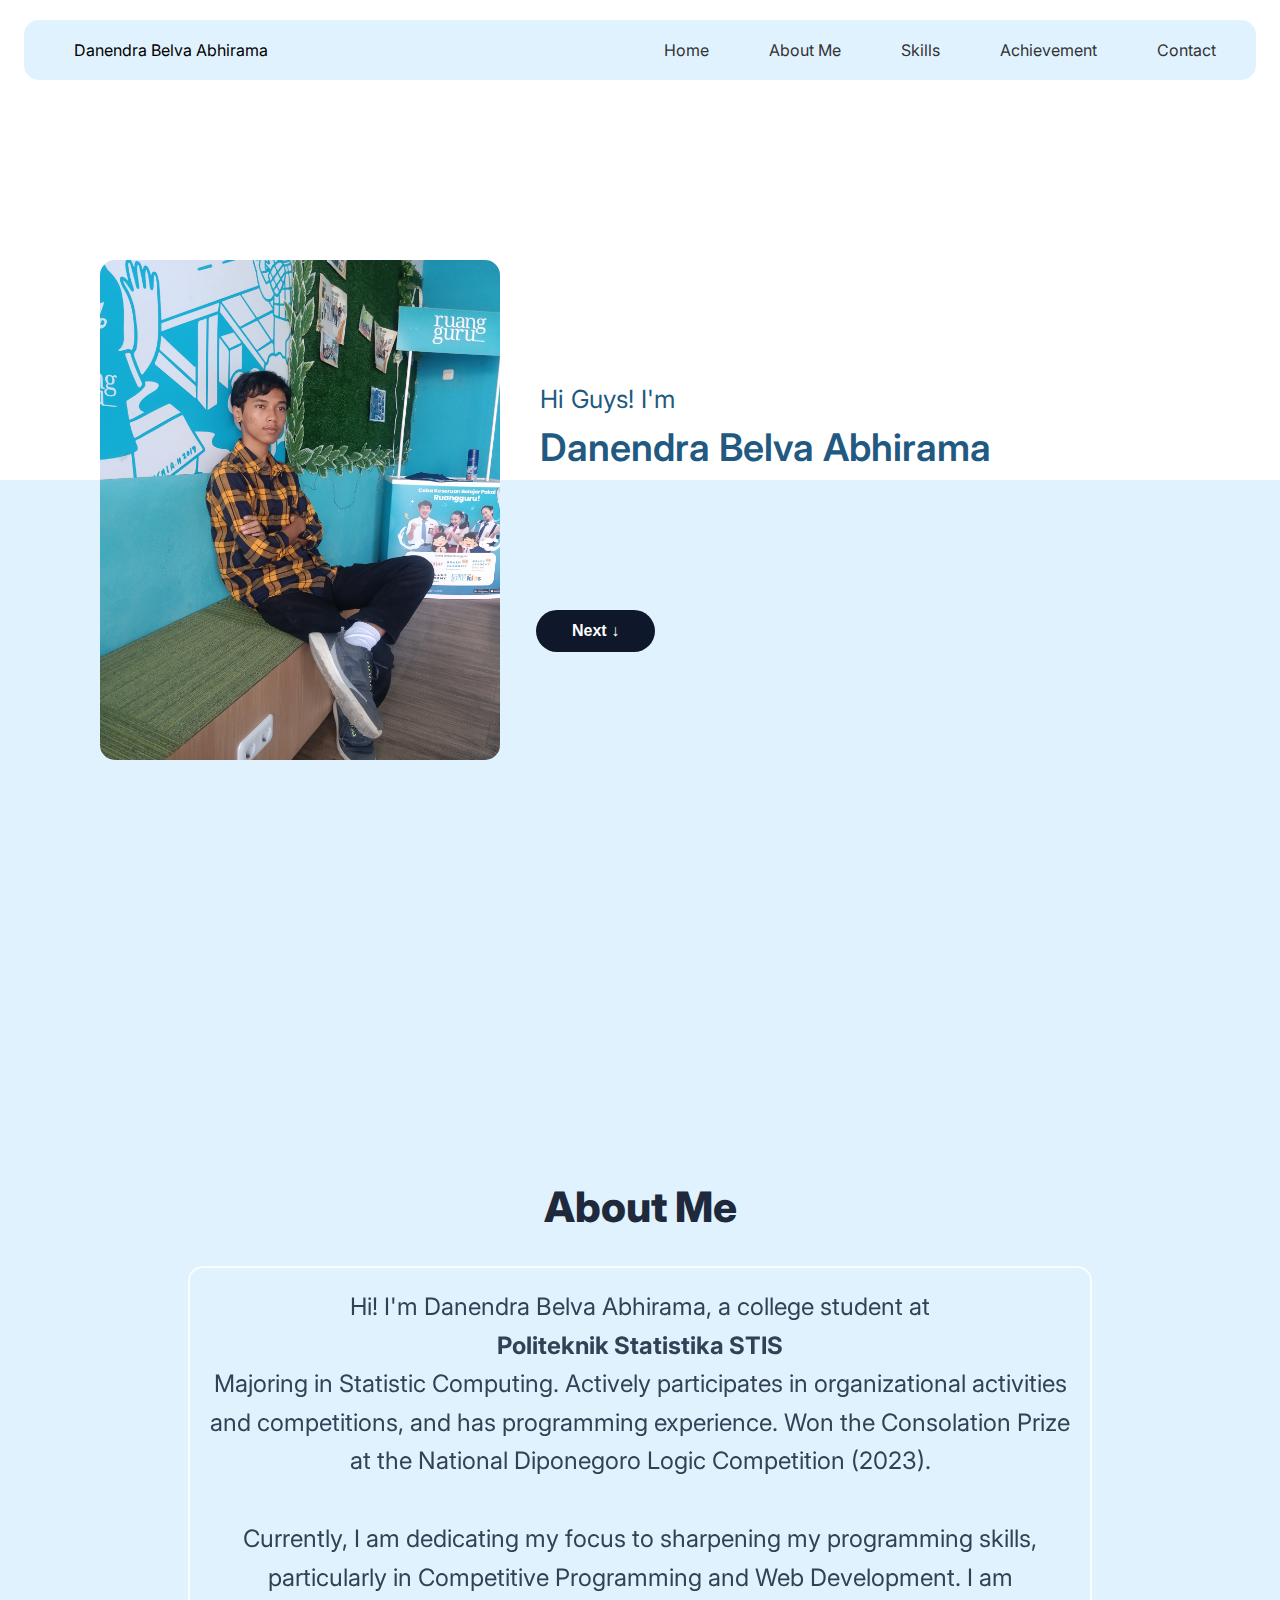
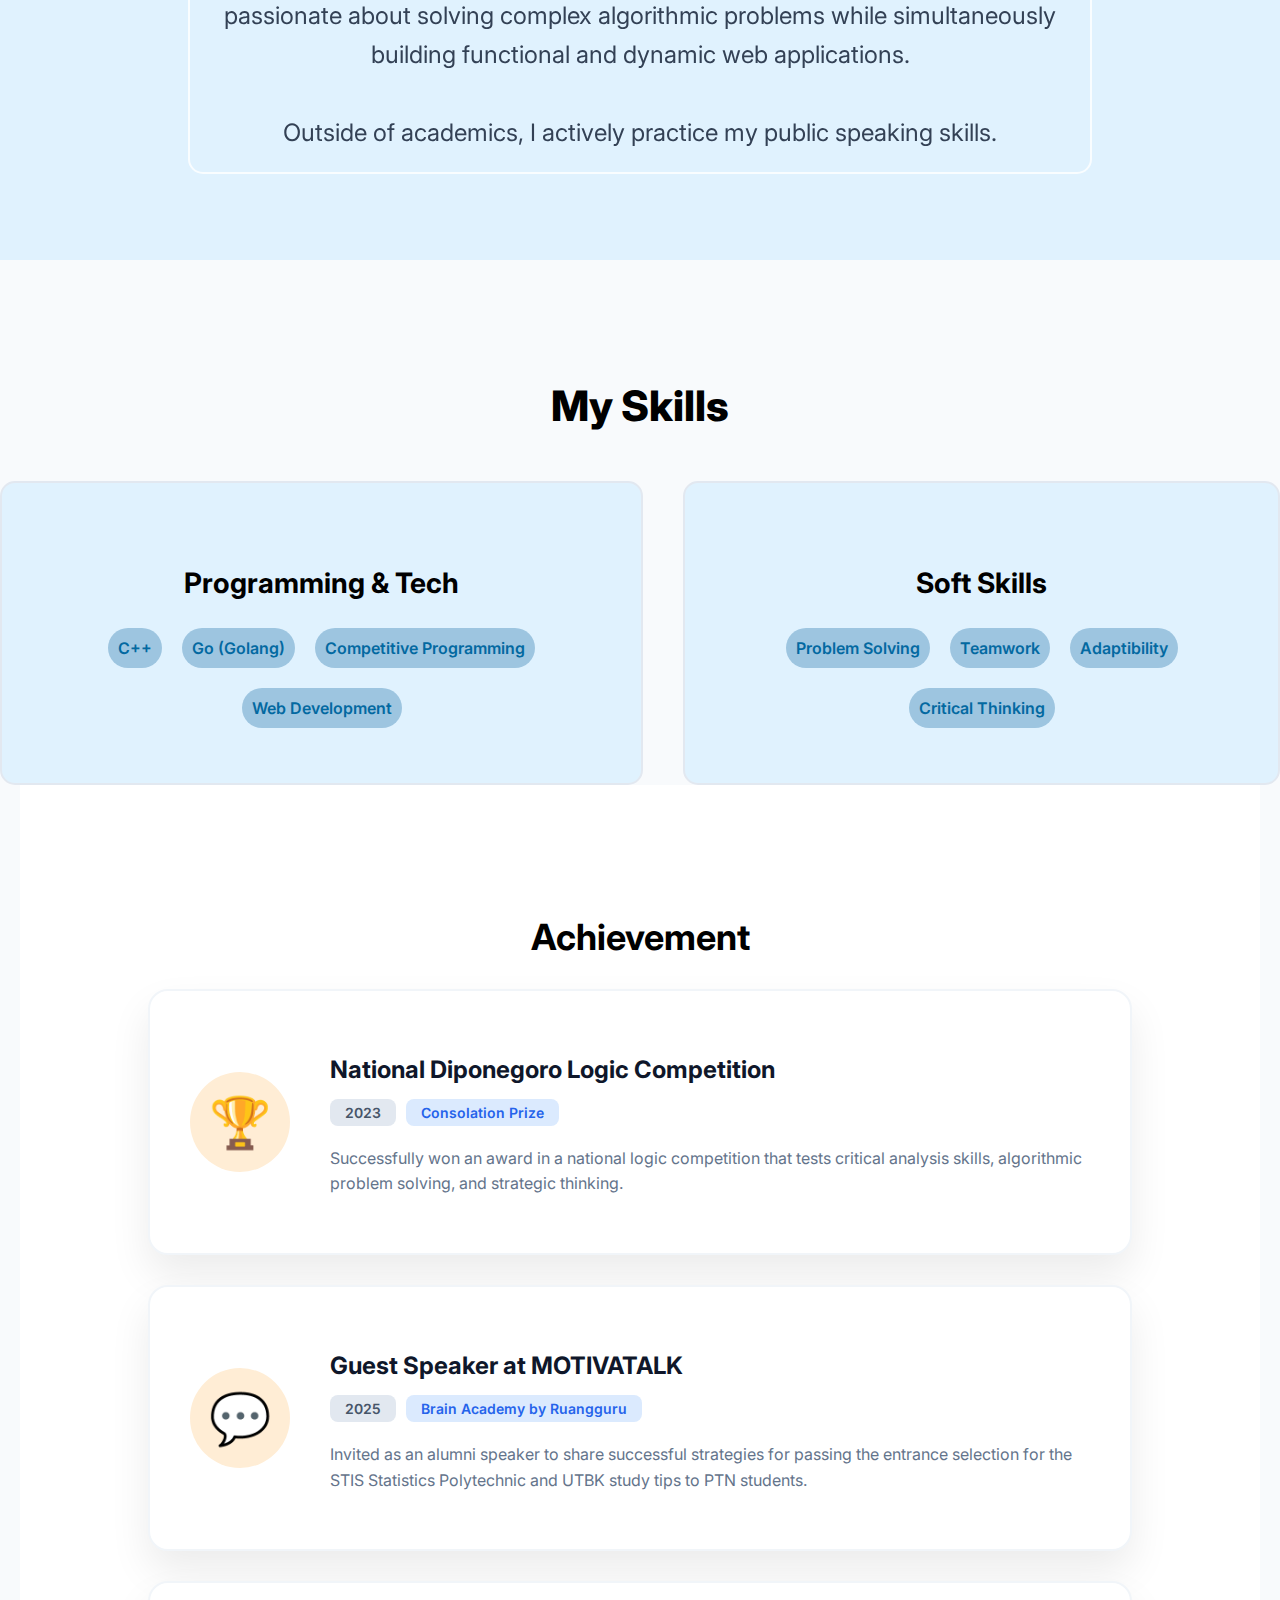
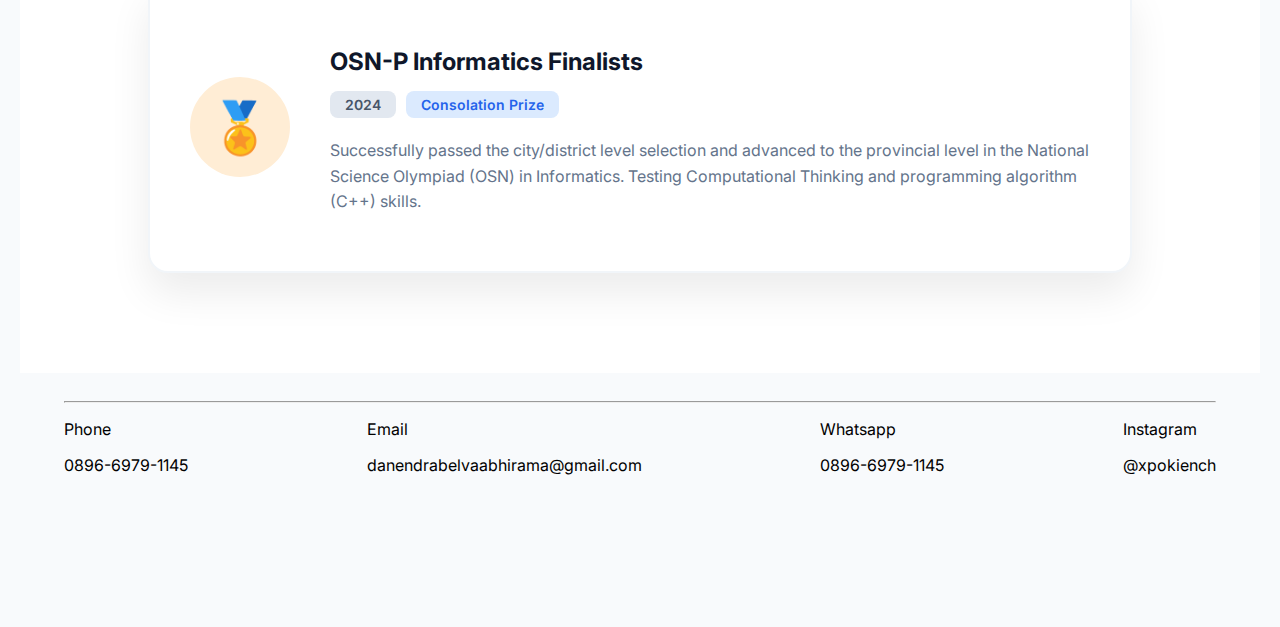
<file: index.html>
<!DOCTYPE html>
<html lang="en">
<head>
    <meta charset="UTF-8">
    <meta name="viewport" content="width=device-width, initial-scale=1.0">
    <title>CURRICULUM VITAE</title>
    <link rel="stylesheet" href="design.css">
    <link rel="preconnect" href="https://fonts.googleapis.com">
<link rel="preconnect" href="https://fonts.gstatic.com" crossorigin>
<link href="https://fonts.googleapis.com/css2?family=Inter:ital,opsz,wght@0,14..32,100..900;1,14..32,100..900&display=swap" rel="stylesheet">
</head>
<body>
    <div class="navbar">
        <div class="name">Danendra Belva Abhirama</div>
      <ul class="ul-navbar">
        <li class="li-navbar"><a href="#Home">Home</a></li>
        <li class="li-navbar"><a href="#About-me">About Me</a></li>
        <li class="li-navbar"><a href="#Skills">Skills</a></li>
        <li class="li-navbar"><a href="#Achievement">Achievement</a></li>
        <li class="li-navbar"><a href="#Contact">Contact</a></li>
      </ul>
    </div>

    <div class = "Home" id="Home">
    <div class = "dude"> <img src="dude.jpg" alt="dudee" width="30%"></div>
    <div class = "div-Home">
    <ul class = "ul-Home">
      <li class="li-hi">Hi Guys! I'm</li>
      <li class="li-name">Danendra Belva Abhirama</li>
      
    </ul>  
    <a href="#About-me" class="btn-next">Next ↓</a>
    </div>
    </div>

    <div class="About-me" id="About-me">
     <h2 class="head-About-me">About Me</h2>
     <div class="Yapping">
      <p class="about-text">
                Hi! I'm Danendra Belva Abhirama, a college student at <strong>Politeknik Statistika STIS </strong> Majoring in Statistic Computing. Actively participates in organizational activities and competitions, and has programming experience. Won the Consolation Prize at the National Diponegoro Logic Competition (2023).
            </p>
            
            <p class="about-text">
               Currently, I am dedicating my focus to sharpening my programming skills, particularly in Competitive Programming and Web Development. I am passionate about solving complex algorithmic problems while simultaneously building functional and dynamic web applications.
            </p>

            <p class="about-text">
                Outside of academics, I actively practice my public speaking skills.
            </p>
     </div>    

    </div>
   
    <div class = "Skills" id="Skills">
      <h2 class="h2-Skills">My Skills</h2>
      <div class="Skills-container">
        <div class="Skill-category">
            <h3>Programming & Tech</h3>
            <div class="Skill-list">
                <span class="skill-tag">C++</span>
                <span class="skill-tag">Go (Golang)</span>
                <span class="skill-tag">Competitive Programming</span>
                <span class="skill-tag">Web Development</span>
            </div>
        </div>
    
        <div class="Skill-category2">
            <h3>Soft Skills</h3>
            <div class="Skill-list">
                <span class="skill-tag">Problem Solving</span>
                <span class="skill-tag">Teamwork</span>
                <span class="skill-tag">Adaptibility</span>
                <span class="skill-tag">Critical Thinking</span>
            </div>
        </div>

    </div>

    <section id="Achievement" class="Achievement">
    <h2 class="h2-Achievement">Achievement</h2>
    
    <div class="div-Achievement">
        <div class="div-Achievement2">
            
            <div class="div-trophy">
                <span class="span-icon">🏆</span>
            </div>

            <div class="achievement-details">
                <h3 class="event-name">National Diponegoro Logic Competition</h3>
                <div class="badges">
                    <span class="badge-year">2023</span>
                    <span class="badge-rank">Consolation Prize</span>
                </div>
                <p class="achievement-desc">
                    Successfully won an award in a national logic competition that tests critical analysis skills, algorithmic problem solving, and strategic thinking.
                </p>
            </div>

        </div>
    </div>

     <div class="div-Achievement">
        <div class="div-Achievement2">
            
            <div class="div-trophy">
                <span class="span-icon">💬</span>
            </div>

            <div class="achievement-details">
                <h3 class="event-name">Guest Speaker at MOTIVATALK</h3>
                <div class="badges">
                    <span class="badge-year">2025</span>
                    <span class="badge-rank">Brain Academy by Ruangguru</span>
                </div>
                <p class="achievement-desc">
                    Invited as an alumni speaker to share successful strategies for passing the entrance selection for the STIS  Statistics Polytechnic and UTBK study tips to PTN students.
                </p>
            </div>

        </div>
    </div>
     <div class="div-Achievement">
        <div class="div-Achievement2">
            
            <div class="div-trophy">
                <span class="span-icon">🏅</span>
            </div>

            <div class="achievement-details">
                <h3 class="event-name">OSN-P Informatics Finalists</h3>
                <div class="badges">
                    <span class="badge-year">2024</span>
                    <span class="badge-rank">Consolation Prize</span>
                </div>
                <p class="achievement-desc">
                    Successfully passed the city/district level selection and advanced to the provincial level in the National Science Olympiad (OSN) in Informatics. Testing Computational Thinking and programming algorithm (C++) skills.
                </p>
            </div>

        </div>
    </div>
</section>

<div class="Contact" id="Contact">
    <hr>
    <ul class="sosmed">
        <li class="li-sosmed">Phone <p>0896-6979-1145</p></li>
        <li class="li-sosmed">Email <p>danendrabelvaabhirama@gmail.com</p></li>
        <li class="li-sosmed">Whatsapp <p>0896-6979-1145</p></li>
        <li class="li-sosmed">Instagram <p>@xpokiench</p></li>
    </ul>
</div>

</body>
</html>
</file>
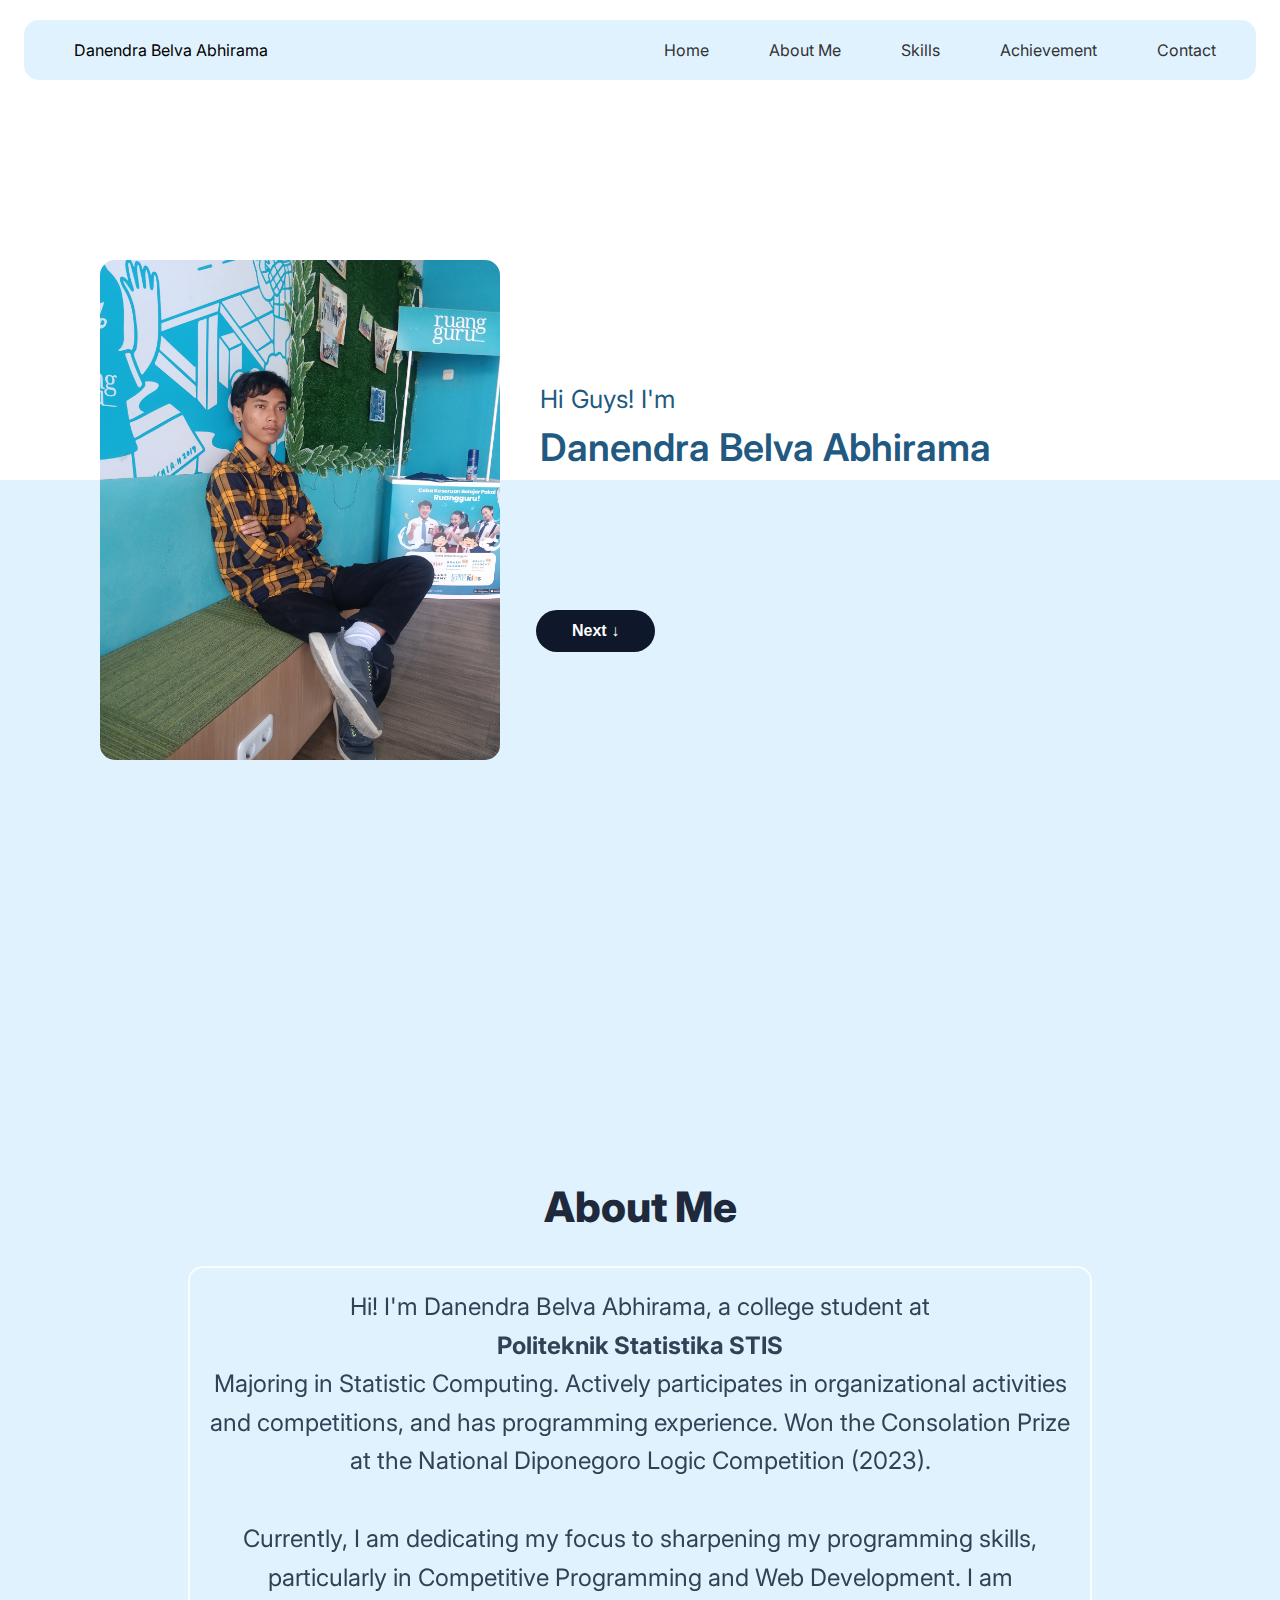
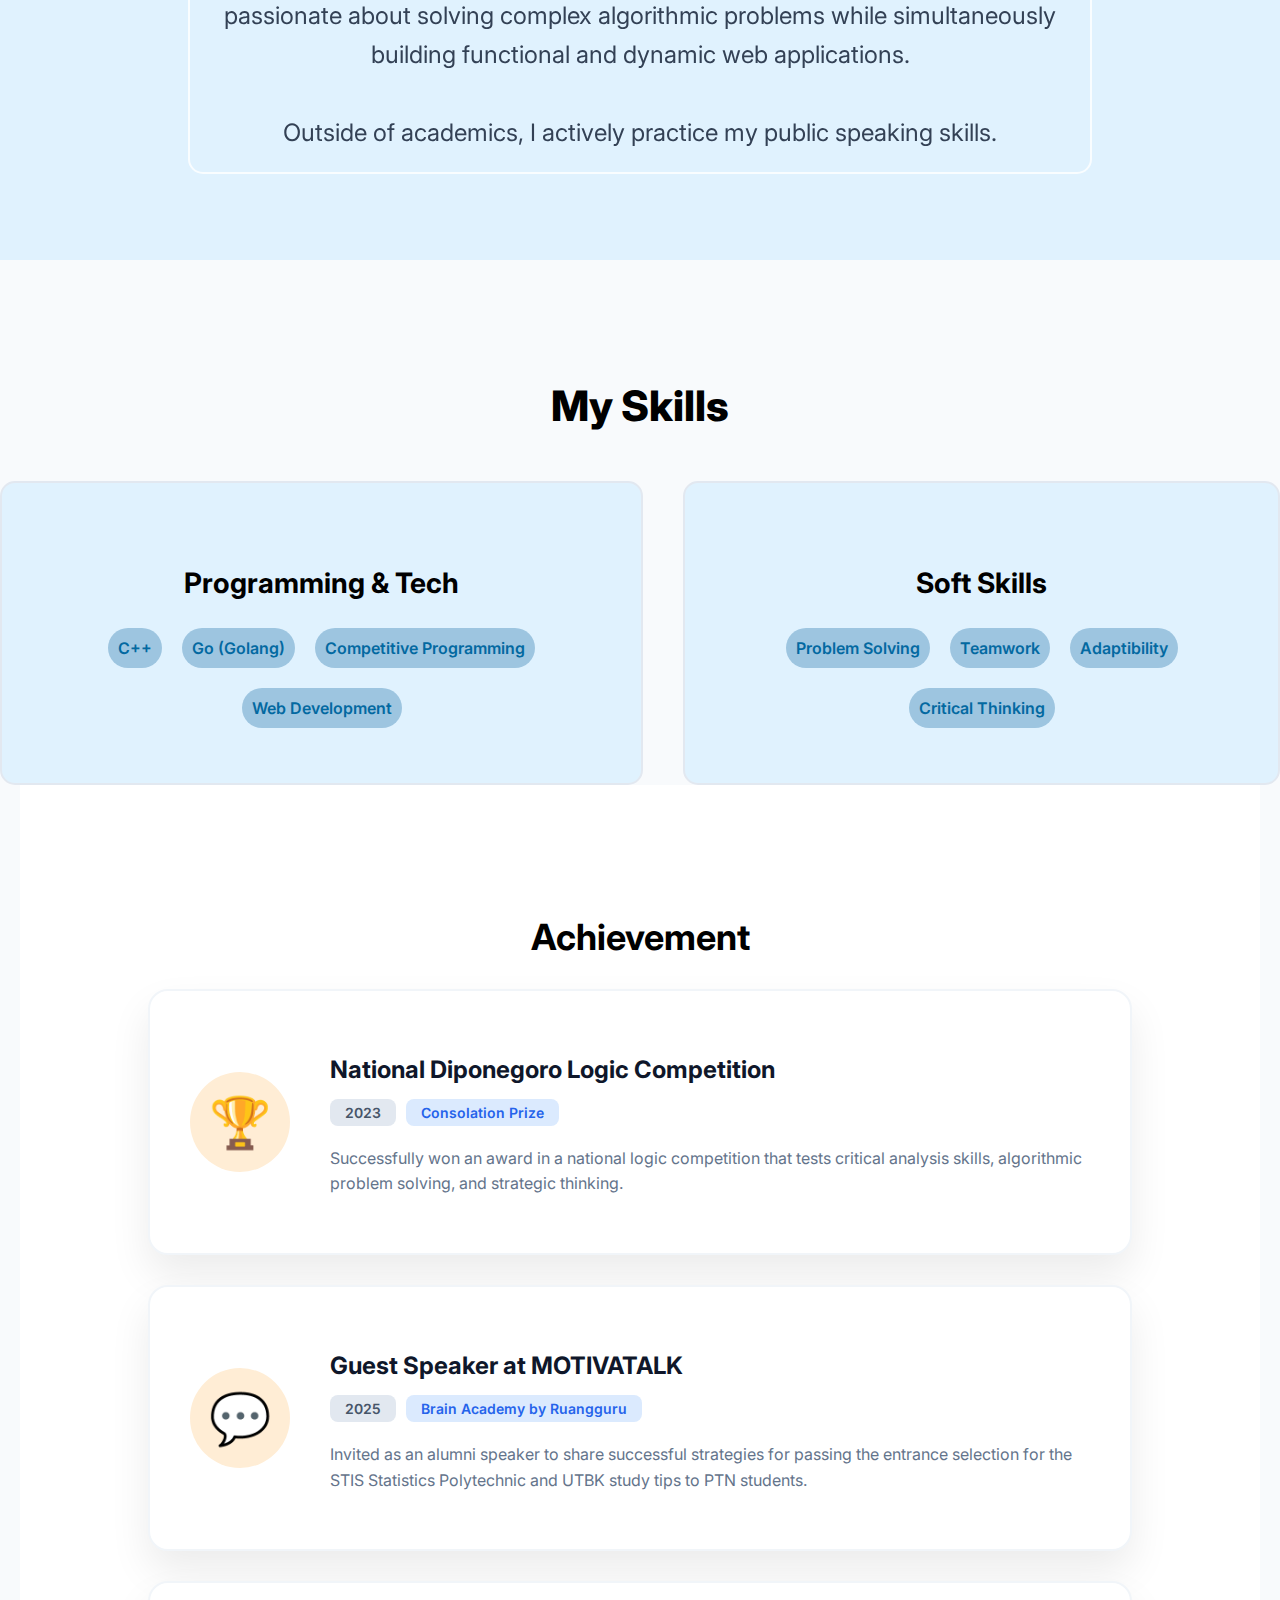
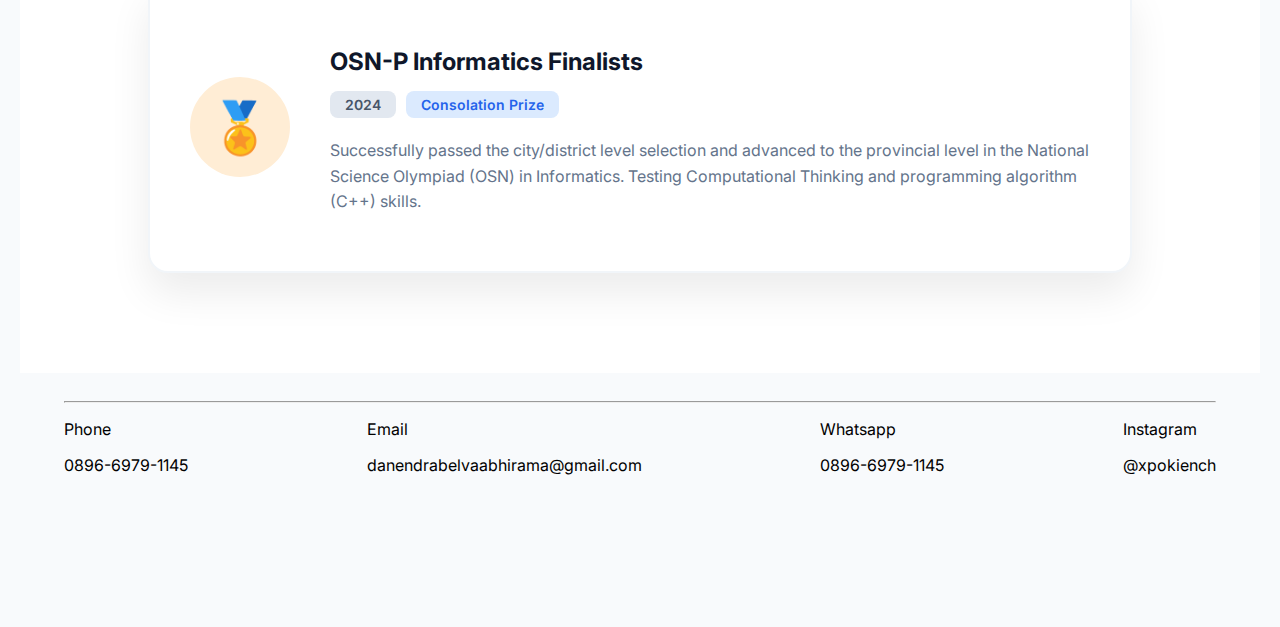
<file: ProjectCV.html>
<!DOCTYPE html>
<html lang="en">
<head>
    <meta charset="UTF-8">
    <meta name="viewport" content="width=device-width, initial-scale=1.0">
    <title>CURRICULUM VITAE</title>
    <link rel="stylesheet" href="design.css">
    <link rel="preconnect" href="https://fonts.googleapis.com">
<link rel="preconnect" href="https://fonts.gstatic.com" crossorigin>
<link href="https://fonts.googleapis.com/css2?family=Inter:ital,opsz,wght@0,14..32,100..900;1,14..32,100..900&display=swap" rel="stylesheet">
</head>
<body>
    <div class="navbar">
        <div class="name">Danendra Belva Abhirama</div>
      <ul class="ul-navbar">
        <li class="li-navbar"><a href="#Home">Home</a></li>
        <li class="li-navbar"><a href="#About-me">About Me</a></li>
        <li class="li-navbar"><a href="#Skills">Skills</a></li>
        <li class="li-navbar"><a href="#Achievement">Achievement</a></li>
        <li class="li-navbar"><a href="#Contact">Contact</a></li>
      </ul>
    </div>

    <div class = "Home" id="Home">
    <div class = "dude"> <img src="dude.jpg" alt="dudee" width="30%"></div>
    <div class = "div-Home">
    <ul class = "ul-Home">
      <li class="li-hi">Hi Guys! I'm</li>
      <li class="li-name">Danendra Belva Abhirama</li>
      
    </ul>  
    <a href="#About-me" class="btn-next">Next ↓</a>
    </div>
    </div>

    <div class="About-me" id="About-me">
     <h2 class="head-About-me">About Me</h2>
     <div class="Yapping">
      <p class="about-text">
                Hi! I'm Danendra Belva Abhirama, a college student at <strong>Politeknik Statistika STIS </strong> Majoring in Statistic Computing. Actively participates in organizational activities and competitions, and has programming experience. Won the Consolation Prize at the National Diponegoro Logic Competition (2023).
            </p>
            
            <p class="about-text">
               Currently, I am dedicating my focus to sharpening my programming skills, particularly in Competitive Programming and Web Development. I am passionate about solving complex algorithmic problems while simultaneously building functional and dynamic web applications.
            </p>

            <p class="about-text">
                Outside of academics, I actively practice my public speaking skills.
            </p>
     </div>    

    </div>
   
    <div class = "Skills" id="Skills">
      <h2 class="h2-Skills">My Skills</h2>
      <div class="Skills-container">
        <div class="Skill-category">
            <h3>Programming & Tech</h3>
            <div class="Skill-list">
                <span class="skill-tag">C++</span>
                <span class="skill-tag">Go (Golang)</span>
                <span class="skill-tag">Competitive Programming</span>
                <span class="skill-tag">Web Development</span>
            </div>
        </div>
    
        <div class="Skill-category2">
            <h3>Soft Skills</h3>
            <div class="Skill-list">
                <span class="skill-tag">Problem Solving</span>
                <span class="skill-tag">Teamwork</span>
                <span class="skill-tag">Adaptibility</span>
                <span class="skill-tag">Critical Thinking</span>
            </div>
        </div>

    </div>

    <section id="Achievement" class="Achievement">
    <h2 class="h2-Achievement">Achievement</h2>
    
    <div class="div-Achievement">
        <div class="div-Achievement2">
            
            <div class="div-trophy">
                <span class="span-icon">🏆</span>
            </div>

            <div class="achievement-details">
                <h3 class="event-name">National Diponegoro Logic Competition</h3>
                <div class="badges">
                    <span class="badge-year">2023</span>
                    <span class="badge-rank">Consolation Prize</span>
                </div>
                <p class="achievement-desc">
                    Successfully won an award in a national logic competition that tests critical analysis skills, algorithmic problem solving, and strategic thinking.
                </p>
            </div>

        </div>
    </div>

     <div class="div-Achievement">
        <div class="div-Achievement2">
            
            <div class="div-trophy">
                <span class="span-icon">💬</span>
            </div>

            <div class="achievement-details">
                <h3 class="event-name">Guest Speaker at MOTIVATALK</h3>
                <div class="badges">
                    <span class="badge-year">2025</span>
                    <span class="badge-rank">Brain Academy by Ruangguru</span>
                </div>
                <p class="achievement-desc">
                    Invited as an alumni speaker to share successful strategies for passing the entrance selection for the STIS  Statistics Polytechnic and UTBK study tips to PTN students.
                </p>
            </div>

        </div>
    </div>
     <div class="div-Achievement">
        <div class="div-Achievement2">
            
            <div class="div-trophy">
                <span class="span-icon">🏅</span>
            </div>

            <div class="achievement-details">
                <h3 class="event-name">OSN-P Informatics Finalists</h3>
                <div class="badges">
                    <span class="badge-year">2024</span>
                    <span class="badge-rank">Consolation Prize</span>
                </div>
                <p class="achievement-desc">
                    Successfully passed the city/district level selection and advanced to the provincial level in the National Science Olympiad (OSN) in Informatics. Testing Computational Thinking and programming algorithm (C++) skills.
                </p>
            </div>

        </div>
    </div>
</section>

<div class="Contact" id="Contact">
    <hr>
    <ul class="sosmed">
        <li class="li-sosmed">Phone <p>0896-6979-1145</p></li>
        <li class="li-sosmed">Email <p>danendrabelvaabhirama@gmail.com</p></li>
        <li class="li-sosmed">Whatsapp <p>0896-6979-1145</p></li>
        <li class="li-sosmed">Instagram <p>@xpokiench</p></li>
    </ul>
</div>

</body>
</html>
</file>
<file: design.css>
body{
     font-family: "Inter", sans-serif;
  font-optical-sizing: auto;
  font-weight: 100%;
  font-style: normal;
  margin : 0px;
  width: 100%   ;
}

.name{
margin-left: 10px;
}

.navbar {
    background-color: #e0f2fe;
    width: 90%;
    height: 60px;
    display: flex;
     margin: 20px auto;
     padding: 0 40px;
    border-radius: 15px;   
    align-items: center;
    justify-content: space-between;
    position: fixed;
    left : 50%;
    transform: translateX(-50%);
    z-index: 1000;
    
}

.ul-navbar{
    display: flex;
    justify-content: center;
    align-items: center;
    height : 35px;
    border: 1px;
     gap: 60px;
    
}

.li-navbar a {
    text-decoration: none; 
    color: inherit;       
    cursor: pointer;       
}

.li-navbar {
    width: auto;
list-style-type: none;
cursor: pointer;
color: #333333;
font-size: 16px;
font-weight: 800px;
transition: all 0.3s ease;
}

.Home{
    display: flex;
   align-items: center;
   justify-content: flex-start;
   padding-top: 60px;
   gap:0px;
height : 100vh;
background: linear-gradient(to bottom, white 50%, #e0f2fe 50%);
}

.div-Home {
    text-align: left; 
    max-width: 500px; 
    padding-bottom: 0px;
}

.dude{
    margin-left: 100px;
    display: flex;
    justify-content: left;
 
}

.dude img{
    border-radius: 15px;
    width:400px;
    height:500px;

}


.li-hi{
    list-style-type: none;
    padding-bottom: 10px;
    color : #225981;
    font-size: 25px;
    margin-bottom: 0px;
}

.li-name{
    list-style-type: none;
    padding-bottom: 10px;
    color : #225981;
    font-size: 38px;
    font-weight: 600;
    margin-bottom: 100px;
}

.li-nice{
    list-style-type: none;
    color : #334155;
    font-size: 36px;
    font-weight: 150%;
    margin-top :  100px;
    font-weight: 600;
       
}

html {
    scroll-behavior: smooth;
    scroll-padding-top: 100px;
}

.btn-next {
    display: inline-block;  
    margin-left: 36px;  
    margin-top: 30px;         
    padding: 12px 36px;       
    background-color: #0f172a; 
    color: white;             
    text-decoration: none;     
    border-radius: 50px;       
    font-weight: bold;
    font-family: 'Poppins', sans-serif;
    transition: transform 0.3s, background-color 0.3s; 
    gap: 10px;
}


.btn-next:hover {
    transform: translateY(15px);
    background-color: #ea580c; 
}

.About-me{
    background-color: #e0f2fe;
    display: flex;
    flex-direction: column;
    align-items: center;
    justify-content: center;
    min-height: 100vh;
}

.head-About-me{
    padding-top: 100px;
    display: flex;
    font-weight: 800;
    align-items: center;
    justify-content: center;
    color : #1e293b ;
    font-size: 42px;
}

.Yapping{
    background: #e0f2fe 50%;
    backdrop-filter: blur(15px);
    -webkit-backdrop-filter: blur(15px);
    border-radius: 15px;
    border: 2px solid rgba(255, 255, 255, 0.8);
    max-width: 900px;
    display: flex;
    align-items: center;
    justify-content: center;
     flex-direction: column;
     font-size: 20px;
     transition: transform 0.3s;
}

.about-text{
    margin: 20px;
    color: #334155;
    font-size: 24px;
    display: flex;
    line-height: 1.6;
    flex-direction: column;
    text-align: center;
    align-items: center; 
}



.Yapping:hover {
    transform: translateY(-10px);
}

    .Skills{
        display: flex;
        background-color: #f8fafc; 
        text-align: center;
        align-items: center;
        justify-content: center;
        min-height: 100vh;
        flex-direction: column;
        padding-bottom: 100px;
    }

    .h2-Skills{
    
        display: flex;
        justify-content: center;
        margin-bottom: 50px;
        margin-top: 120px;
        font-weight: 800;
        font-size: 42px;
    }

    .Skills-container{
        display: flex;
        align-items: center;
        justify-content: center;
        gap:40px;
    }

    .Skill-category{
        background-color: #e0f2fe;
        border-radius: 15px;
        transition: 0.3s;
        font-size: 24px;
        min-width: 400px;
        padding: 50px 30px;
        border: 2px solid #e2e8f0;
        min-height: 200px;
        display: flex;
        align-items: center;
        justify-content: center;
        flex-direction: column;
    }

    .Skill-category2{
        background-color: #e0f2fe;
        border-radius: 15px;
        font-size: 24px;
        transition: 0.3s;
        min-width: 400px;
        padding: 50px 30px;
        border: 2px solid #e2e8f0;
        min-height: 200px;
        display: flex;
        align-items: center;
        justify-content: center;
        flex-direction: column;
    }

    .Skill-category:hover {
        transform: translateY(-10px);
        transition: 0.3s; 
    }

    .Skill-category2:hover {
        transform: translateY(-10px);
        transition: 0.3s;
    }

    .Skill-list{
        display: flex;
        gap:20px;
        flex-wrap: wrap;
        justify-content: center;
    }

    .skill-tag{
        background-color: #9dc5e0;
        color: #0369a1;
        border-radius: 50px;
        padding: 10px;
        font-weight: 600;
        font-size: 16px;
    }

.Achievement {
    padding: 100px 10%;
    background-color: white;
    text-align: center;
}

.h2-Achievement{
    font-size: 36px;
}

.div-Achievement2 {
    display: flex;           
    align-items: center;      
    gap: 40px;                
    background-color: #ffffff;
    border: 2px solid #f1f5f9; 
    padding: 40px;            
    border-radius: 20px;
    max-width: 900px;        
    margin: 0 auto;           
    box-shadow: 0 20px 40px rgba(0,0,0,0.08);
    transition: transform 0.3s;
    margin-top: 30px;
}

.div-Achievement2:hover {
    transform: translateY(-5px);
    border-color: #cbd5e1;
}

.div-trophy {
    background-color: #ffedd5; 
    width: 100px;
    height: 100px;
    border-radius: 50%;       
    display: flex;
    justify-content: center;
    align-items: center;
    flex-shrink: 0;  }        

.span-icon {
    font-size: 50px;           
}

.achievement-details {
    text-align: left;         
}

.event-name {
    font-size: 24px;
    color: #0f172a;
    margin-bottom: 15px;
}


.badges {
    display: flex;
    gap: 10px;
    margin-bottom: 20px;
}

.badge-year, .badge-rank {
    padding: 5px 15px;
    border-radius: 8px;
    font-weight: 600;
    font-size: 14px;
}

.badge-year {
    background-color: #e2e8f0;
    color: #475569;
}

.badge-rank {
    background-color: #dbeafe; 
    color: #2563eb;           
}

.achievement-desc {
    color: #64748b;
    line-height: 1.6;
}

.Contact{
    width: 100%;
    padding: 20px 5%;
    box-sizing: border-box;
    display: block;
}

.sosmed{
    padding: 0;
    width:100%;
    display: flex;
    justify-content: space-between;
    align-items: center;
    text-align: left;
    flex:1;     
}

.li-sosmed{ 
    display: flex;
    flex-direction: column;
    align-items: flex-start;
    text-align: left;
    width: auto;
    list-style-type: none;
}

@media (max-width: 768px) {
    .navbar {
        width: 90%;
        height: auto;
        padding: 10px;
        flex-direction: column;
        gap: 10px;
    }

    .ul-navbar {
        flex-wrap: wrap;
        gap: 15px;
        height: auto;
        padding-bottom: 10px;
    }
    
    .li-navbar {
        font-size: 14px;
    }

    .Home {
        flex-direction: column;
        height: auto;
        padding-top: 120px;
        text-align: center;
        padding-bottom: 50px;
        gap: 30px;
    }

     .btn-next{
     margin-left:0;
          margin-top:30px;
          display: inline-block;
     }
    .div-Home {
        padding: 0 20px;
        max-width: 100%;
    }

    .dude {
        margin-left: 0;
        justify-content: center;
        margin-bottom: 30px;
    }

    .dude img {
        width: 250px;
        height: auto;
         border-radius:15px;
    }

    .Yapping {
        width: 90%;
        margin: 0 auto;
        padding: 30px 20px;
    }
    
    .about-text {
        font-size: 16px;
    }

    .Skill-category, .Skill-category2 {
        min-width: unset;
        width: 100%;
        box-sizing: border-box;
        margin-bottom: 20px;
    }
    
    .Skills-container {
        flex-direction: column;
        width: 90%;
        gap: 20px;
    }

    .div-Achievement2 {
        flex-direction: column;
        text-align: center;
        padding: 30px;
    }
    
    .achievement-details {
        text-align: center;
    }
    
    .badges {
        justify-content: center;
    }

    .sosmed {
        flex-direction: column;
        gap: 20px;
        align-items: center;
    }
    
    .li-sosmed {
        align-items: center;
        text-align: center;
    }
}
</file>
